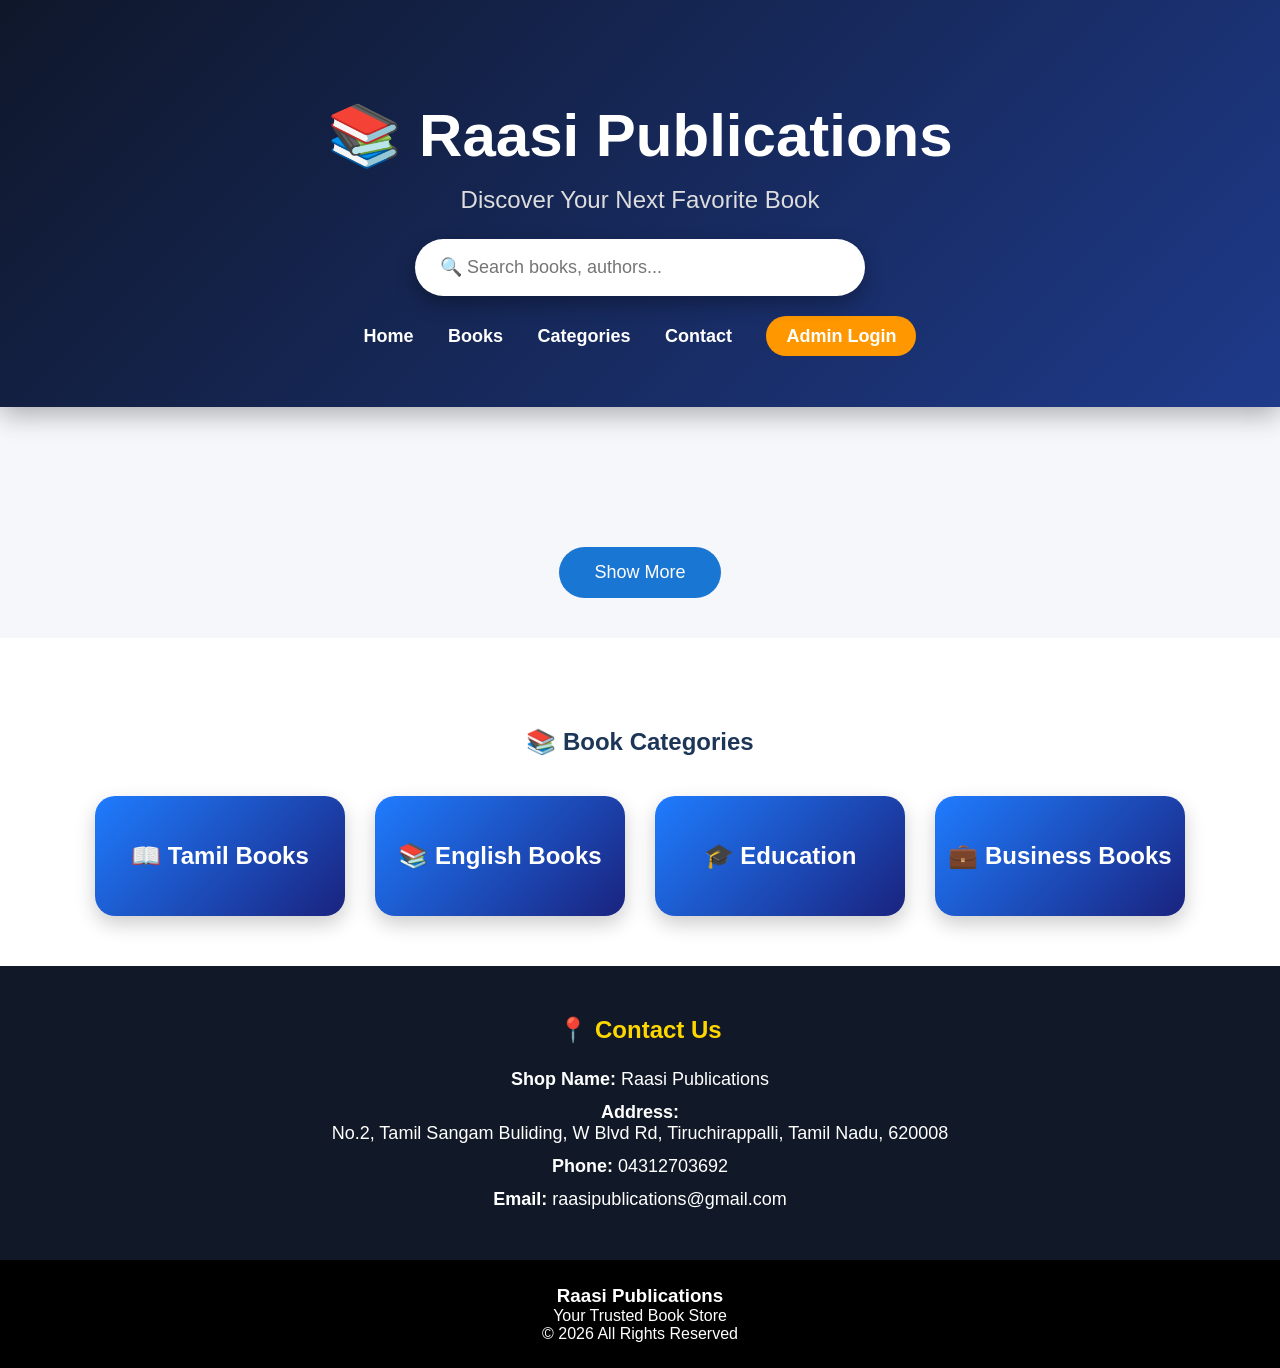
<file: index.html>
<!DOCTYPE html>
<html>
<head>
<meta charset="UTF-8">
<meta name="viewport" content="width=device-width, initial-scale=1.0">

<title>Raasi Publications</title>

<link rel="stylesheet" href="style.css">
</head>

<body>

<!-- HERO SECTION -->
<header class="hero">

    <div class="overlay"></div>

    <div class="hero-content">

        <h1 class="logo">
            📚 Raasi Publications
        </h1>

        <p class="tagline">
            Discover Your Next Favorite Book
        </p>

        <div class="search-container">

            <input
            type="text"
            id="searchBox"
            placeholder="🔍 Search books, authors..."
            >

            <div id="suggestions"></div>

        </div>

        <nav>

            <a href="#">Home</a>

            <a href="#books">Books</a>

            <a href="#categories">Categories</a>

            <a href="#contact">Contact</a>

            <a href="login.html" class="admin-btn">
                Admin Login
            </a>

        </nav>

    </div>

</header>


<!-- BOOKS -->
<section class="books" id="books">

</section>

<div class="button-container">

    <button id="toggleBtn">
        Show More
    </button>

</div>


<!-- CATEGORIES -->
<section id="categories" class="categories">

<h1>📚 Book Categories</h1>

<div class="category-buttons">

<a href="tamil.html" class="category-btn">
📖 Tamil Books
</a>

<a href="english.html" class="category-btn">
📚 English Books
</a>

<a href="education.html" class="category-btn">
🎓 Education
</a>

<a href="business.html" class="category-btn">
💼 Business Books
</a>

</div>

</section>


<!-- CONTACT -->
<section id="contact" class="contact">

<h2>📍 Contact Us</h2>

<p>
<b>Shop Name:</b>
Raasi Publications
</p>

<p>
<b>Address:</b><br>
No.2, Tamil Sangam Buliding, W Blvd Rd,
Tiruchirappalli, Tamil Nadu, 620008
</p>

<p>
<b>Phone:</b>
04312703692
</p>

<p>
<b>Email:</b>
raasipublications@gmail.com
</p>

</section>


<!-- FOOTER -->
<footer>

<h3>Raasi Publications</h3>

<p>
Your Trusted Book Store
</p>

<p>
© 2026 All Rights Reserved
</p>

</footer>

<script src="script.js"></script>

</body>
</html>
</file>
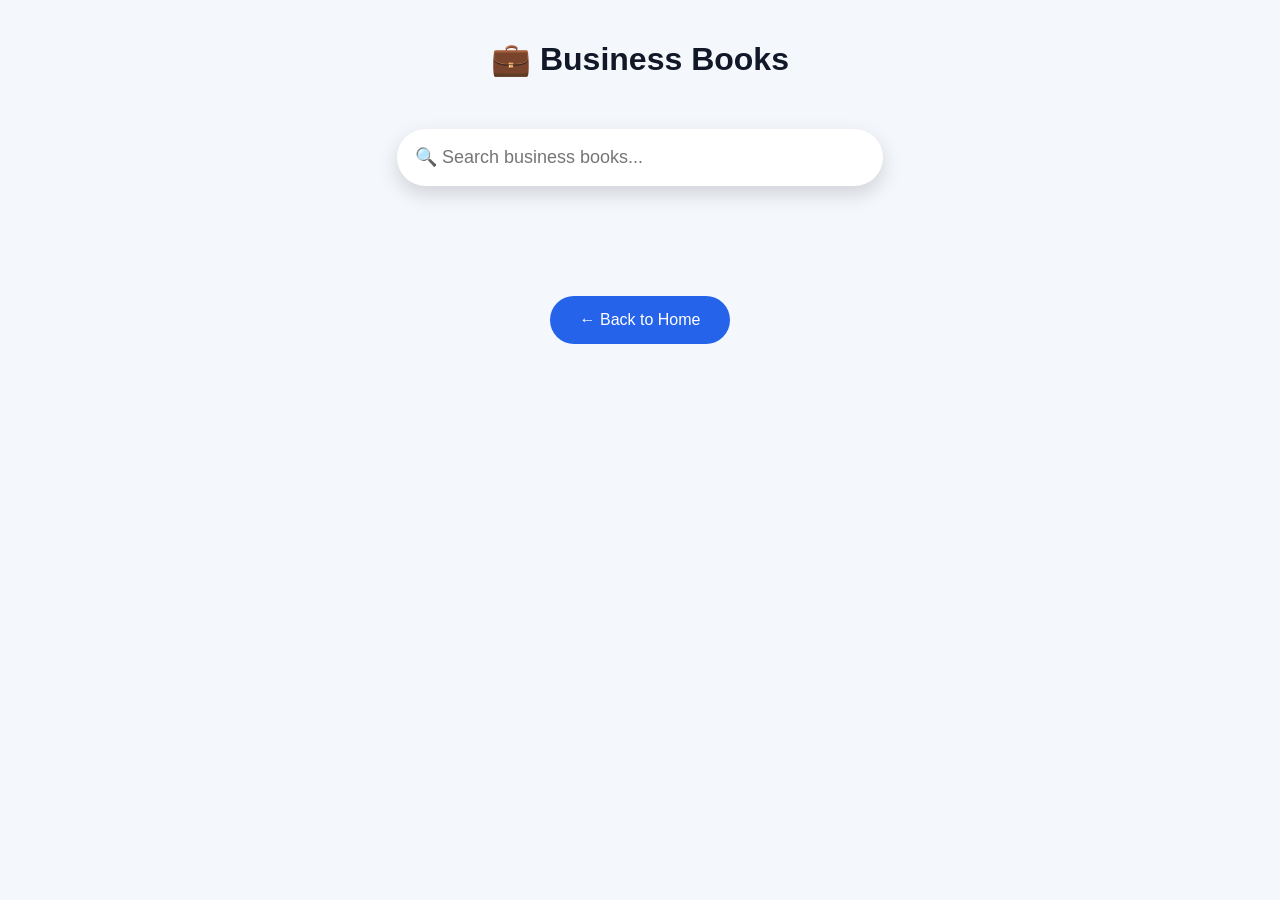
<file: business.html>
<!DOCTYPE html>
<html>
<head>
    <meta name="viewport" content="width=device-width, initial-scale=1.0">
    <title>Business Books</title>
    <link rel="stylesheet" href="books.css">
</head>
<body>

<div class="container">

<h1>💼 Business Books</h1>

<input
type="text"
id="searchBox"
placeholder="🔍 Search business books...">

<h3 id="bookCount"></h3>

<div class="books">

</div>

<a href="index.html" class="home-btn">
← Back to Home
</a>

</div>

<script src="business.js"></script>

</body>
</html>
</file>
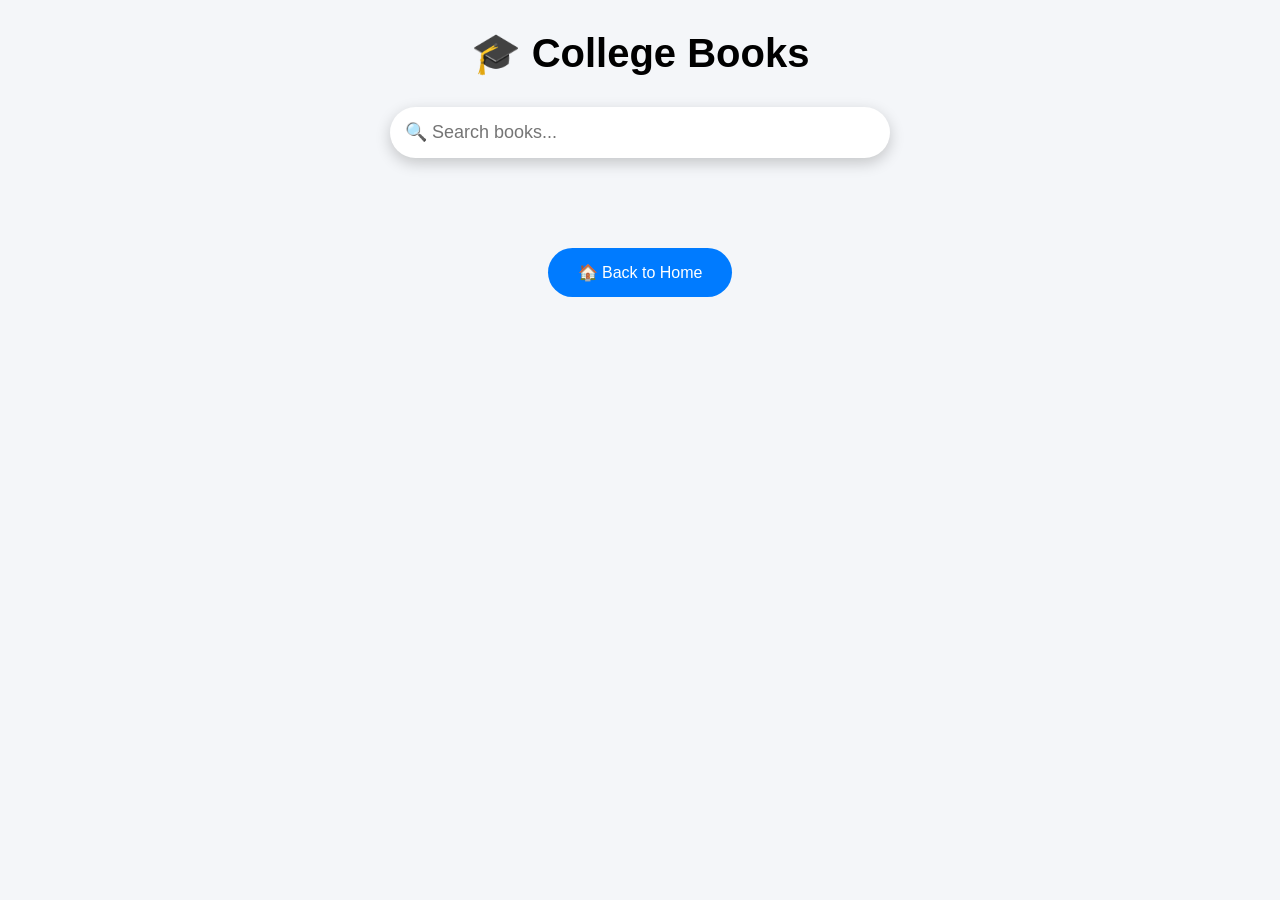
<file: college.html>
<!DOCTYPE html>
<html>
<head>
    
<meta charset="UTF-8">
<meta name="viewport" content="width=device-width, initial-scale=1.0">

<title>College Books</title>

<link rel="stylesheet" href="college.css">

</head>
<body>

<h1>🎓 College Books</h1>

<div class="search-container">
<input
type="text"
id="searchBox"
placeholder="🔍 Search books...">
</div>

<p id="bookCount"></p>

<div class="books"></div>

<a href="index.html" class="back-btn">
🏠 Back to Home
</a>

<script src="college.js"></script>

</body>
</html>
</file>
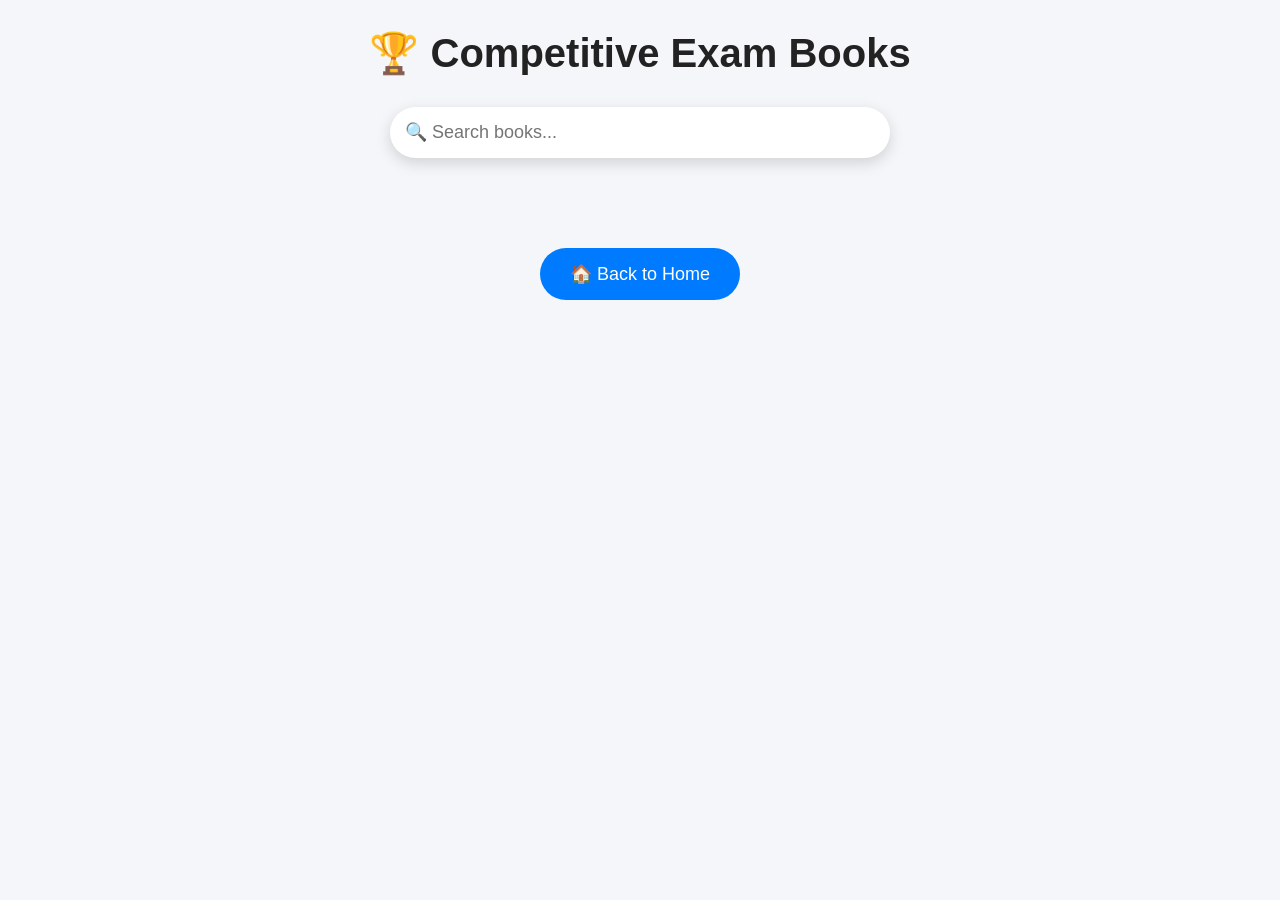
<file: competitive.html>
<!DOCTYPE html>
<html>
<head>
    
<meta charset="UTF-8">
<meta name="viewport" content="width=device-width, initial-scale=1.0">

<title>Competitive Exam Books</title>

<link rel="stylesheet" href="competitive.css">
</head>

<body>

<h1>🏆 Competitive Exam Books</h1>

<div class="search-container">

<input
type="text"
id="searchBox"
placeholder="🔍 Search books...">

</div>

<p id="bookCount"></p>

<div class="books"></div>

<a href="index.html" class="back-btn">
🏠 Back to Home
</a>

<script src="competitive.js"></script>

</body>
</html>
</file>
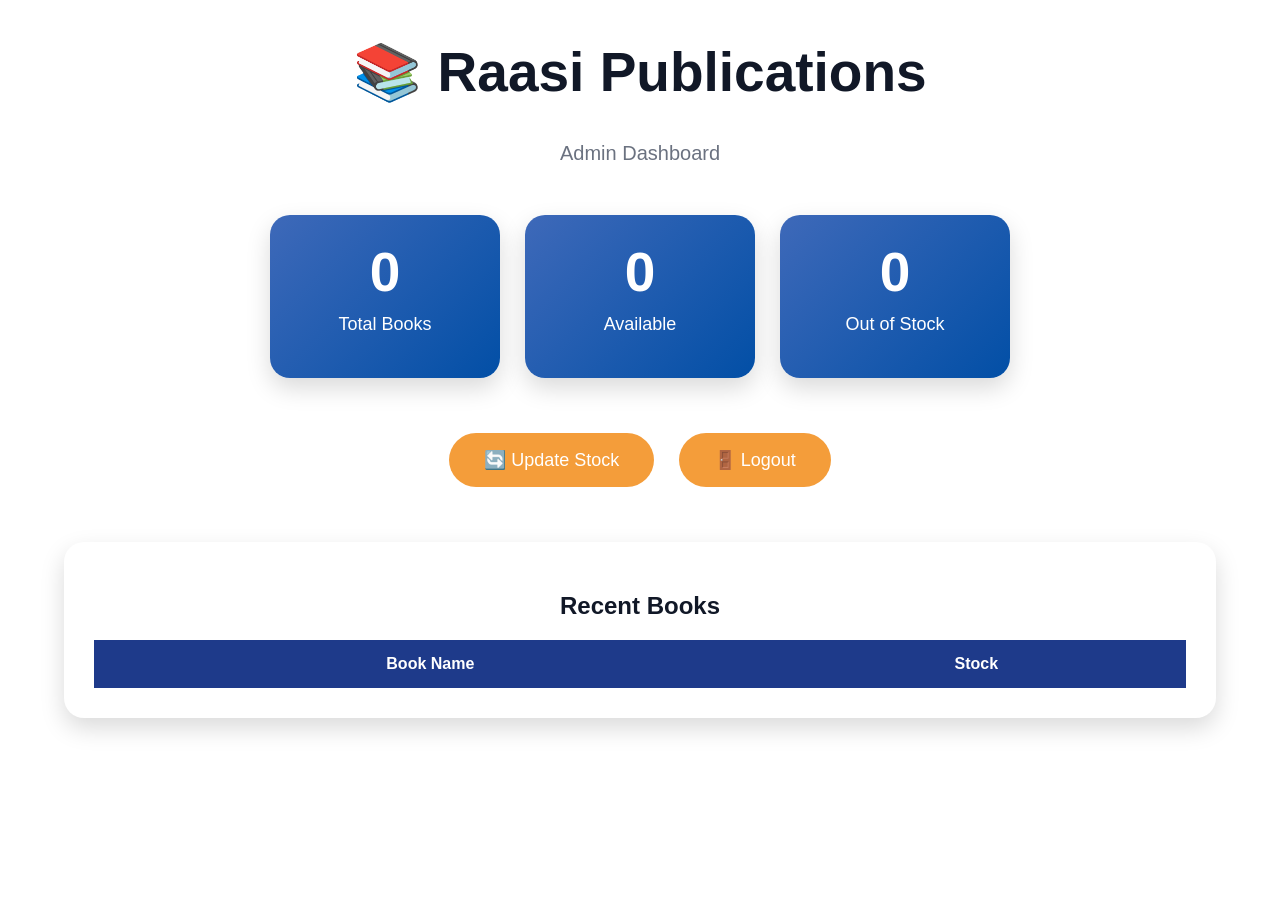
<file: dashboard.html>
<!DOCTYPE html>
<html>
<head>
    <meta name="viewport" content="width=device-width, initial-scale=1.0">
    <title>Raasi Publications Admin Panel</title>
    <link rel="stylesheet" href="dashboard.css">
</head>
<body>

<div class="container">

    <h1>📚 Raasi Publications</h1>

    <p class="subtitle">Admin Dashboard</p>

    <div class="cards">

        <div class="card card1">
            <h2 id="totalBooks">0</h2>
            <p>Total Books</p>
        </div>

        <div class="card card2">
            <h2 id="availableBooks">0</h2>
            <p>Available</p>
        </div>

        <div class="card card3">
            <h2 id="outBooks">0</h2>
            <p>Out of Stock</p>
        </div>

        

    </div>

    <div class="buttons">

        <button class="update-btn"
        onclick="location.href='updateStock.html'">
            🔄 Update Stock
        </button>

        <button class="logout-btn"
        onclick="logout()">
            🚪 Logout
        </button>

    </div>

    <div class="table-box">

        <h2>Recent Books</h2>

        <table>

            <tr>
                <th>Book Name</th>
                <th>Stock</th>
            </tr>

            <tbody id="recentBooks">

            </tbody>

        </table>

    </div>

</div>

<script src="dashboard.js"></script>

</body>
</html>
</file>
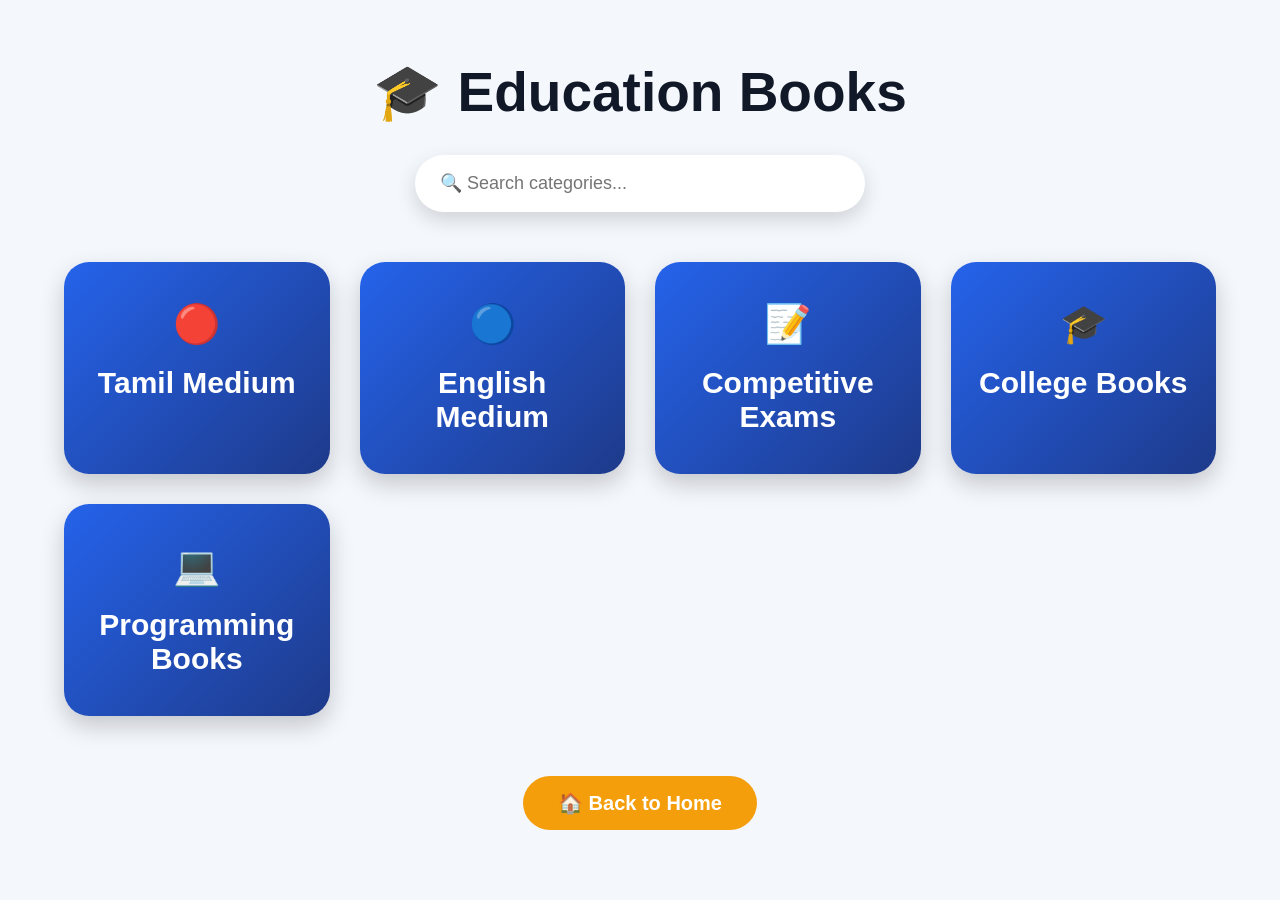
<file: education.html>
<!DOCTYPE html>
<html>
<head>
    
    <meta charset="UTF-8">
    <meta name="viewport" content="width=device-width, initial-scale=1.0">
    <title>Education | Raasi Publications</title>
    <link rel="stylesheet" href="education.css">
</head>
<body>

<div class="container">

    <h1>🎓 Education Books</h1>

    <div class="search-box">
        <input type="text" placeholder="🔍 Search categories...">
    </div>

    <div class="category-grid">

        <a href="tamilMedium.html" class="card">
            <div class="icon">🔴</div>
            <h2>Tamil Medium</h2>
        </a>

        <a href="englishMedium.html" class="card">
            <div class="icon">🔵</div>
            <h2>English Medium</h2>
        </a>

        <a href="competitive.html" class="card">
            <div class="icon">📝</div>
            <h2>Competitive Exams</h2>
        </a>

        <a href="college.html" class="card">
            <div class="icon">🎓</div>
            <h2>College Books</h2>
        </a>

        <a href="programming.html" class="card">
            <div class="icon">💻</div>
            <h2>Programming Books</h2>
        </a>

    </div>

    <a href="index.html" class="home-btn">
        🏠 Back to Home
    </a>

</div>

</body>
</html>
</file>
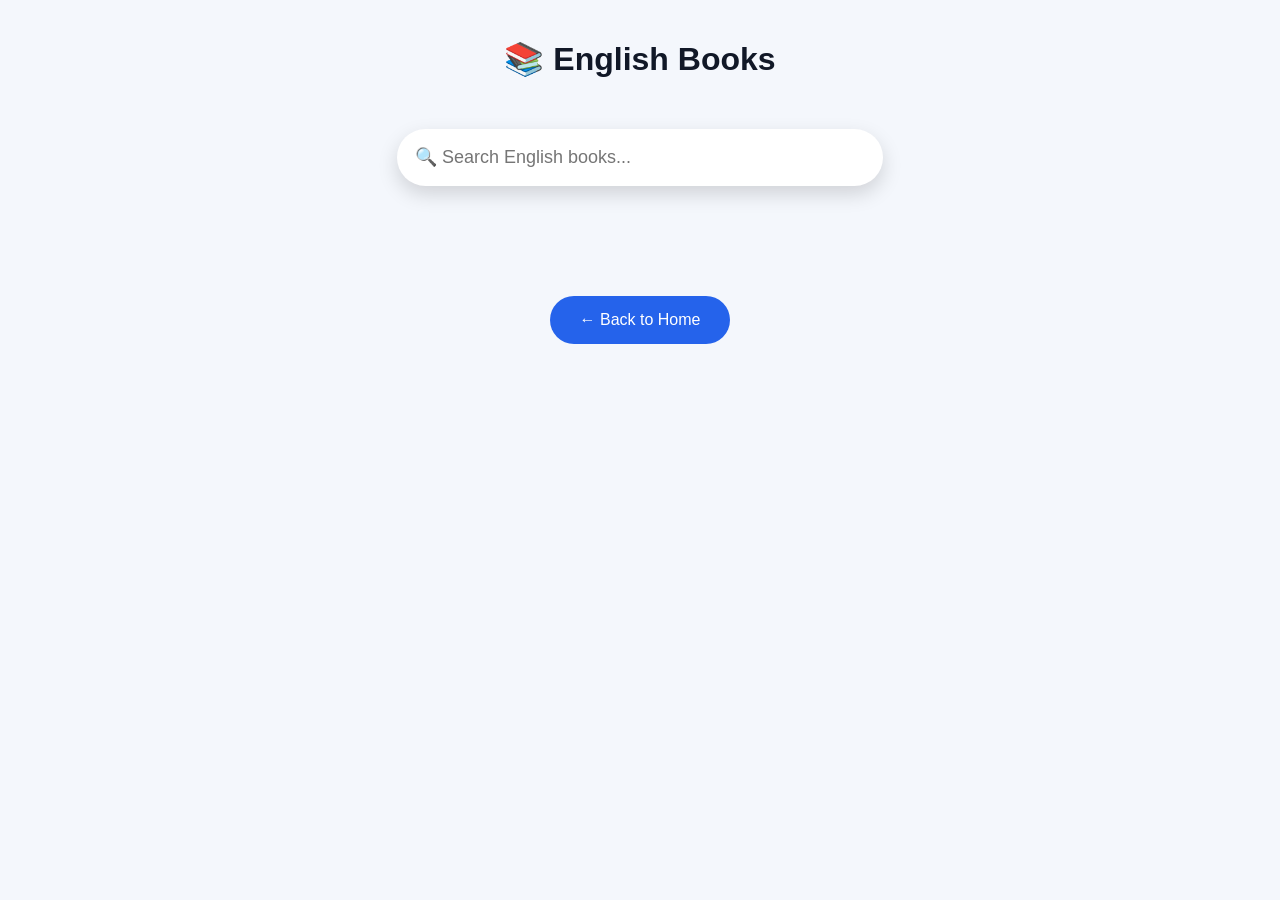
<file: english.html>
<!DOCTYPE html>
<html>
<head>
    <meta name="viewport" content="width=device-width, initial-scale=1.0">
<title>English Books</title>
<link rel="stylesheet" href="books.css">
</head>
<body>

<div class="container">

<h1>📚 English Books</h1>

<input
type="text"
id="searchBox"
placeholder="🔍 Search English books...">

<h3 id="bookCount"></h3>

<div class="books"></div>

<a href="index.html" class="home-btn">
← Back to Home
</a>

</div>

<script src="english.js"></script>

</body>
</html>
</file>
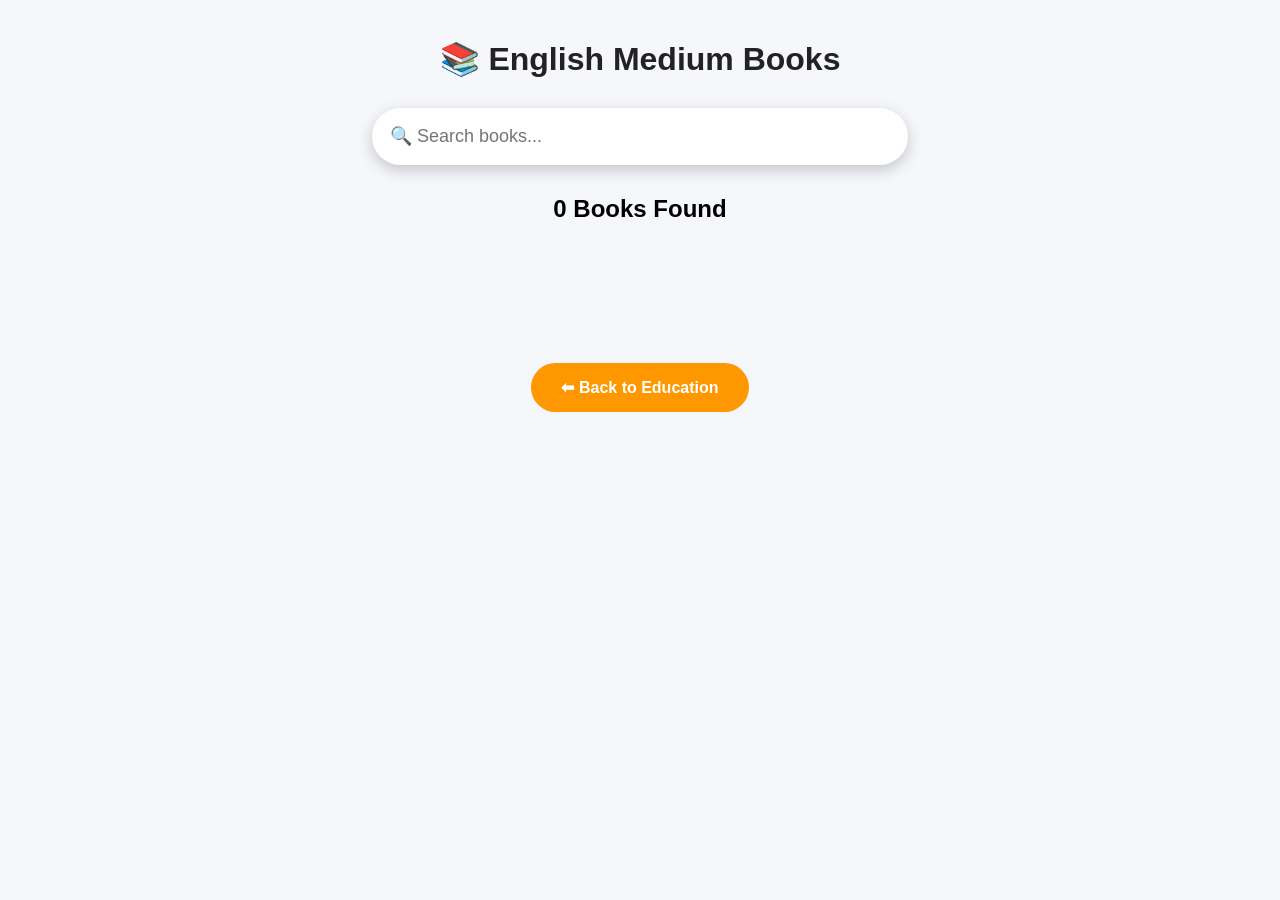
<file: englishMedium.html>
<!DOCTYPE html>
<html>
<head>
    <meta name="viewport" content="width=device-width, initial-scale=1.0">
    <title>English Medium Books</title>
    <link rel="stylesheet" href="englishMedium.css">
</head>
<body>

<h1>📚 English Medium Books</h1>

<div class="search-container">
    <input type="text" id="searchBox" placeholder="🔍 Search books...">
</div>

<h2 id="bookCount">0 Books Found</h2>

<div class="books"></div>

<a href="education.html" class="back-btn">⬅ Back to Education</a>

<script src="englishMedium.js"></script>

</body>
</html>
</file>
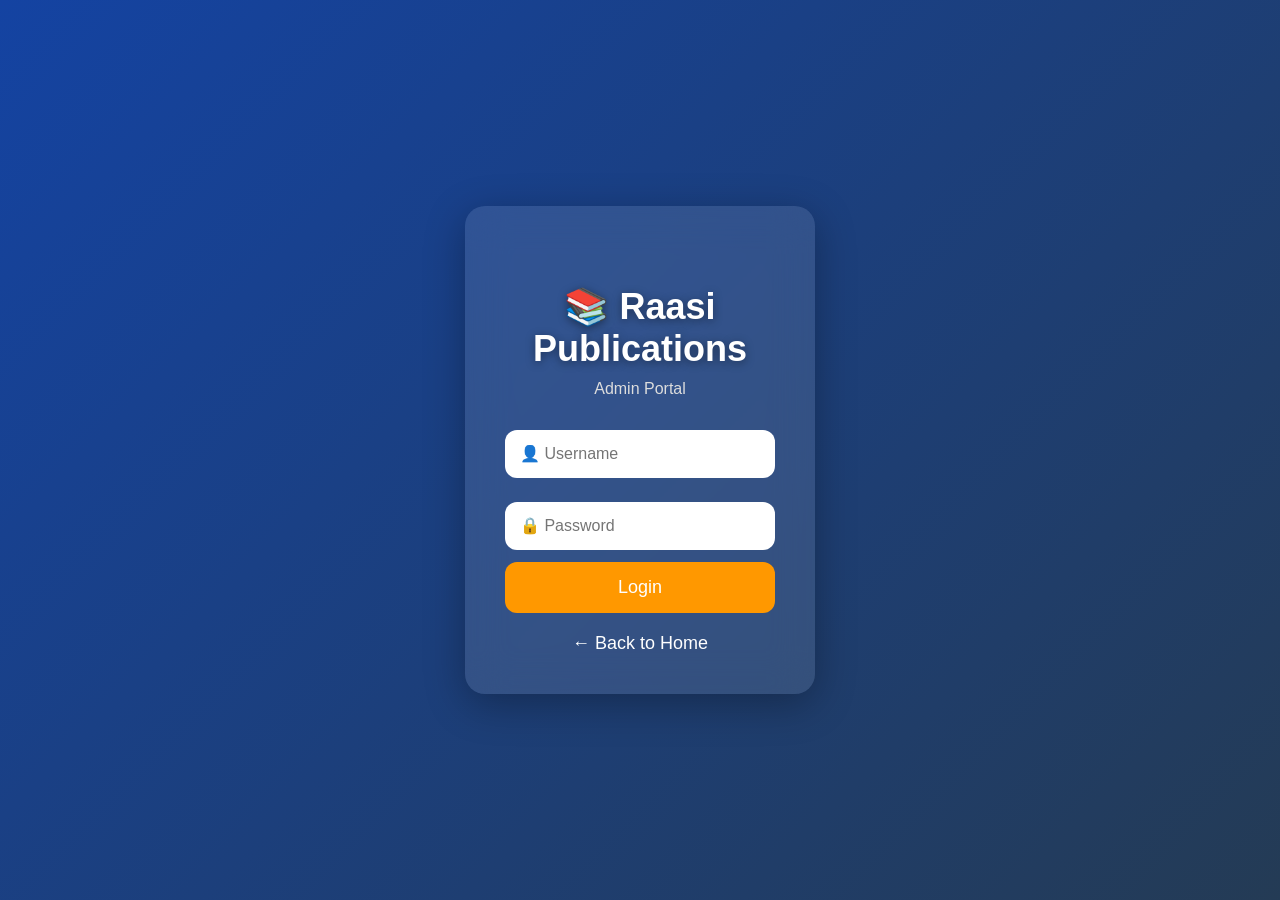
<file: login.html>
<!DOCTYPE html>
<html>
<head>
    <meta name="viewport" content="width=device-width, initial-scale=1.0">
    <title>Admin Login | Raasi Publications</title>
    <link rel="stylesheet" href="style.css">
</head>
<body class="login-page">

<div class="login-container">

    <h1>📚 Raasi Publications</h1>
    <p>Admin Portal</p>

    <input type="text" id="username" placeholder="👤 Username">

    <input type="password" id="password" placeholder="🔒 Password">

    <button onclick="login()">Login</button>

    <p id="message"></p>
    <a href="index.html" class="home-btn">
    ← Back to Home
</a>

</div>

<script>
function login() {

    let username = document.getElementById("username").value;
    let password = document.getElementById("password").value;

    if(username==="admin" && password==="admin123"){
        window.location.href="dashboard.html";
    }
    else{
        document.getElementById("message").innerHTML="Invalid Username or Password";
    }

}
</script>

</body>
</html>
</file>
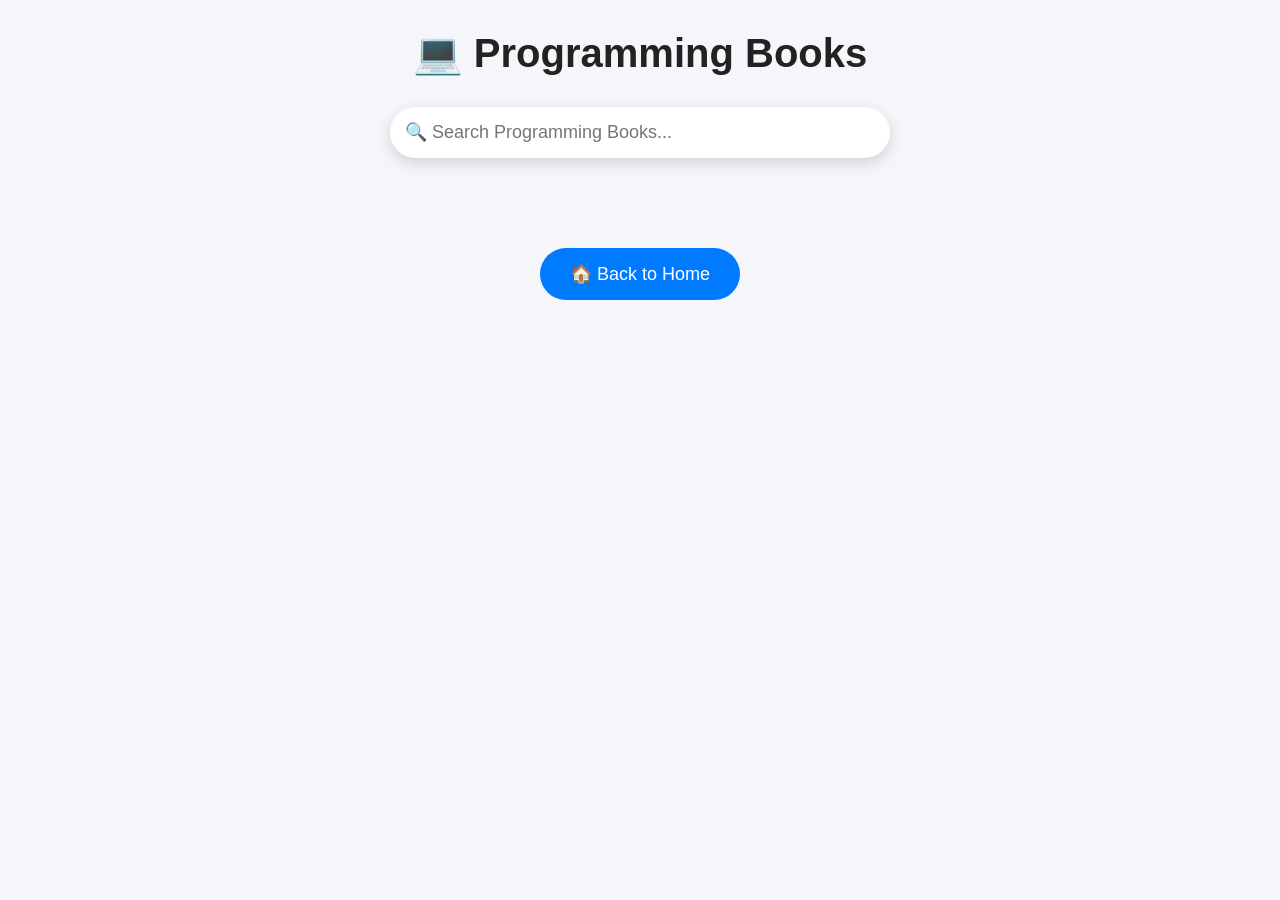
<file: programming.html>
<!DOCTYPE html>
<html>
<head>
<meta charset="UTF-8">
<meta name="viewport" content="width=device-width, initial-scale=1.0">

<title>Programming Books</title>

<link rel="stylesheet" href="programming.css">

</head>
<body>

<h1>💻 Programming Books</h1>

<div class="search-container">

<input
type="text"
id="searchBox"
placeholder="🔍 Search Programming Books...">

</div>

<p id="bookCount"></p>

<div class="books"></div>

<a href="index.html" class="back-btn">
🏠 Back to Home
</a>

<script src="programming.js"></script>

</body>
</html>
</file>
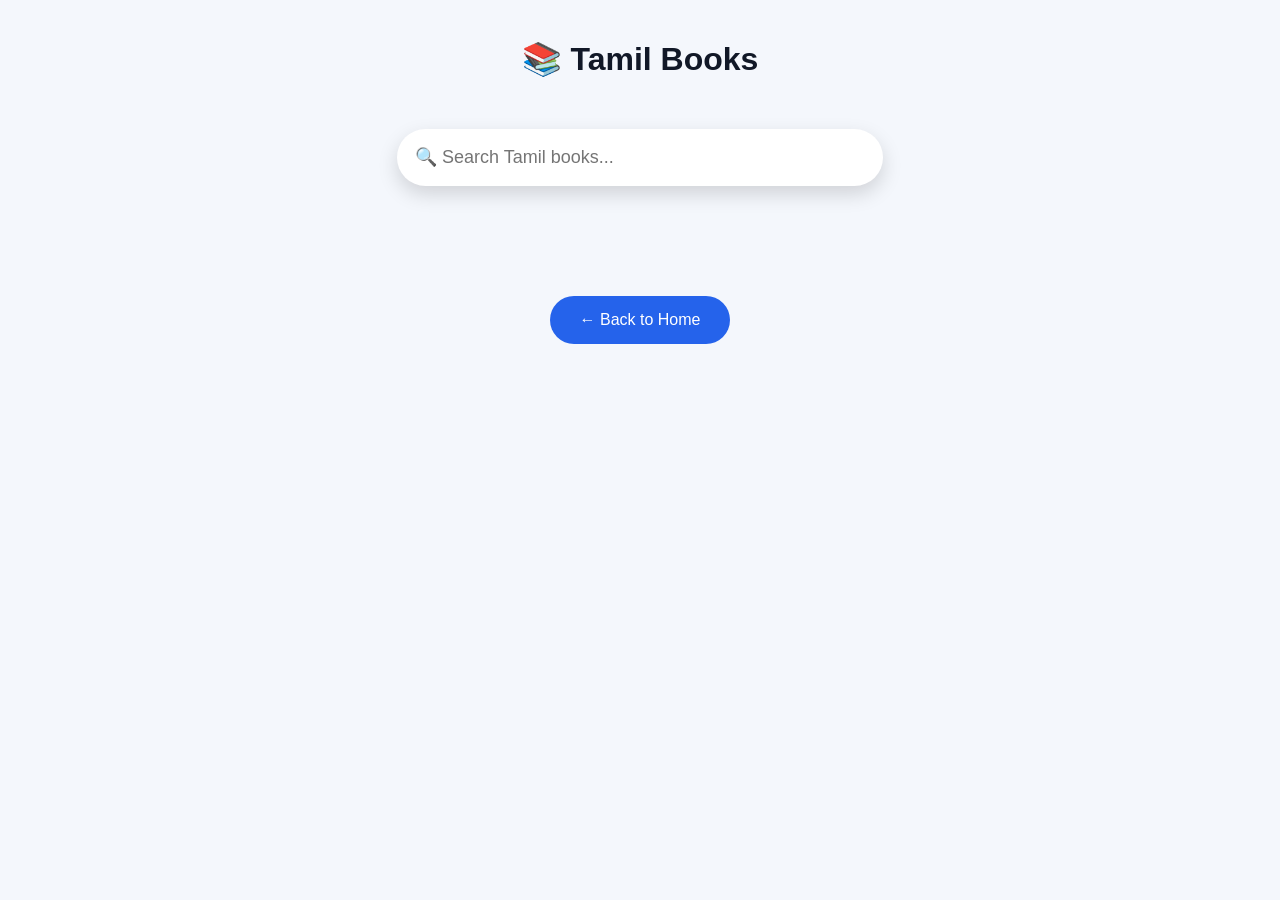
<file: tamil.html>
<!DOCTYPE html>
<html>
<head>
    <meta name="viewport" content="width=device-width, initial-scale=1.0">
<title>Tamil Books</title>
<link rel="stylesheet" href="books.css">
</head>
<body>

<div class="container">

<h1>📚 Tamil Books</h1>

<input
type="text"
id="searchBox"
placeholder="🔍 Search Tamil books...">

<h3 id="bookCount"></h3>

<div class="books"></div>

<a href="index.html" class="home-btn">
← Back to Home
</a>

</div>

<script src="tamil.js"></script>

</body>
</html>
</file>
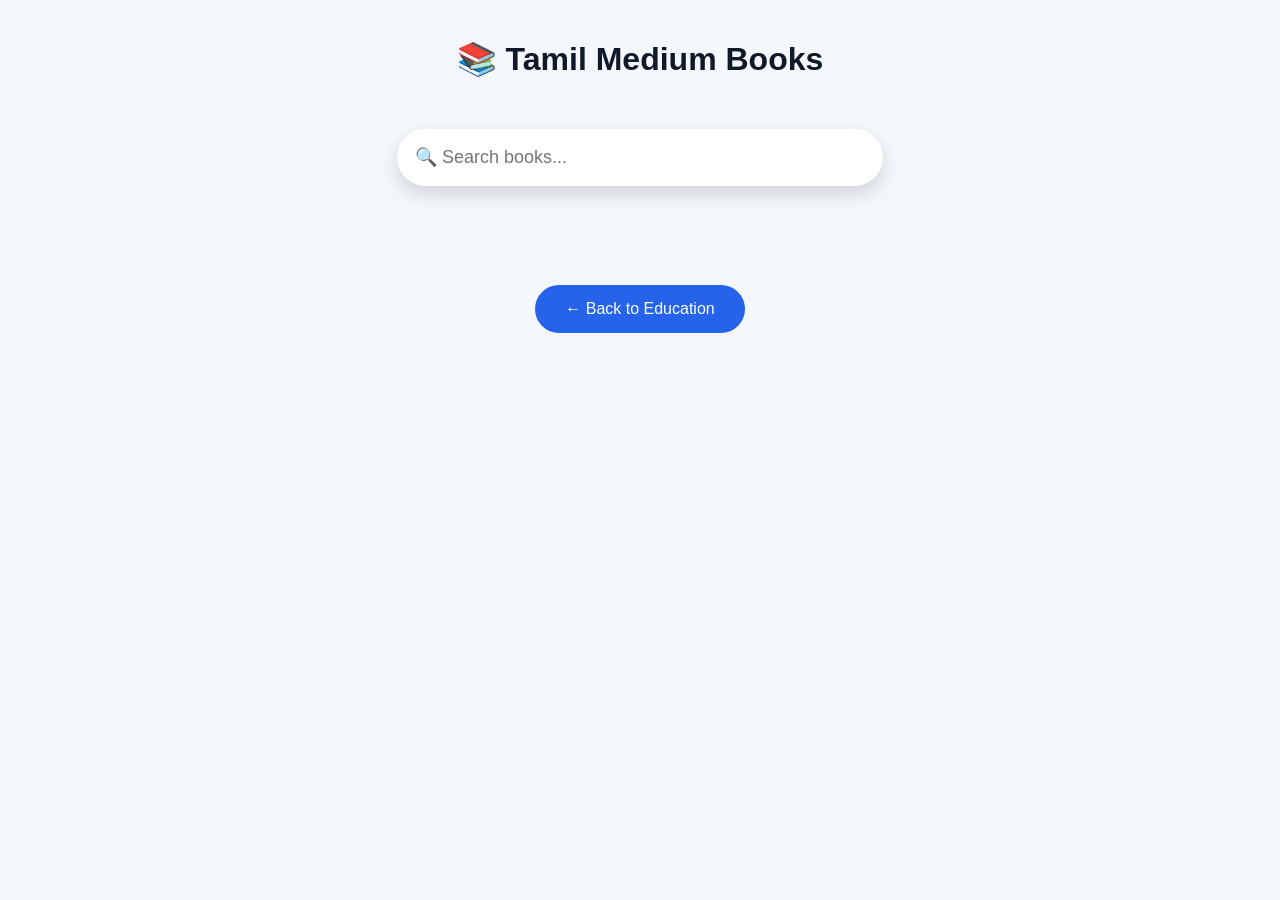
<file: tamilMedium.html>
<!DOCTYPE html>
<html>
<head>
    <meta name="viewport" content="width=device-width, initial-scale=1.0">
    <title>Tamil Medium Books</title>
    <link rel="stylesheet" href="tamilMedium.css">
</head>
<body>

<div class="container">

<h1>📚 Tamil Medium Books</h1>

<input type="text"
id="searchBox"
placeholder="🔍 Search books...">

<h3 id="bookCount"></h3>

<div class="books">

</div>

<a href="education.html" class="home-btn">
← Back to Education
</a>

</div>

<script src="tamilMedium.js"></script>

</body>
</html>
</file>
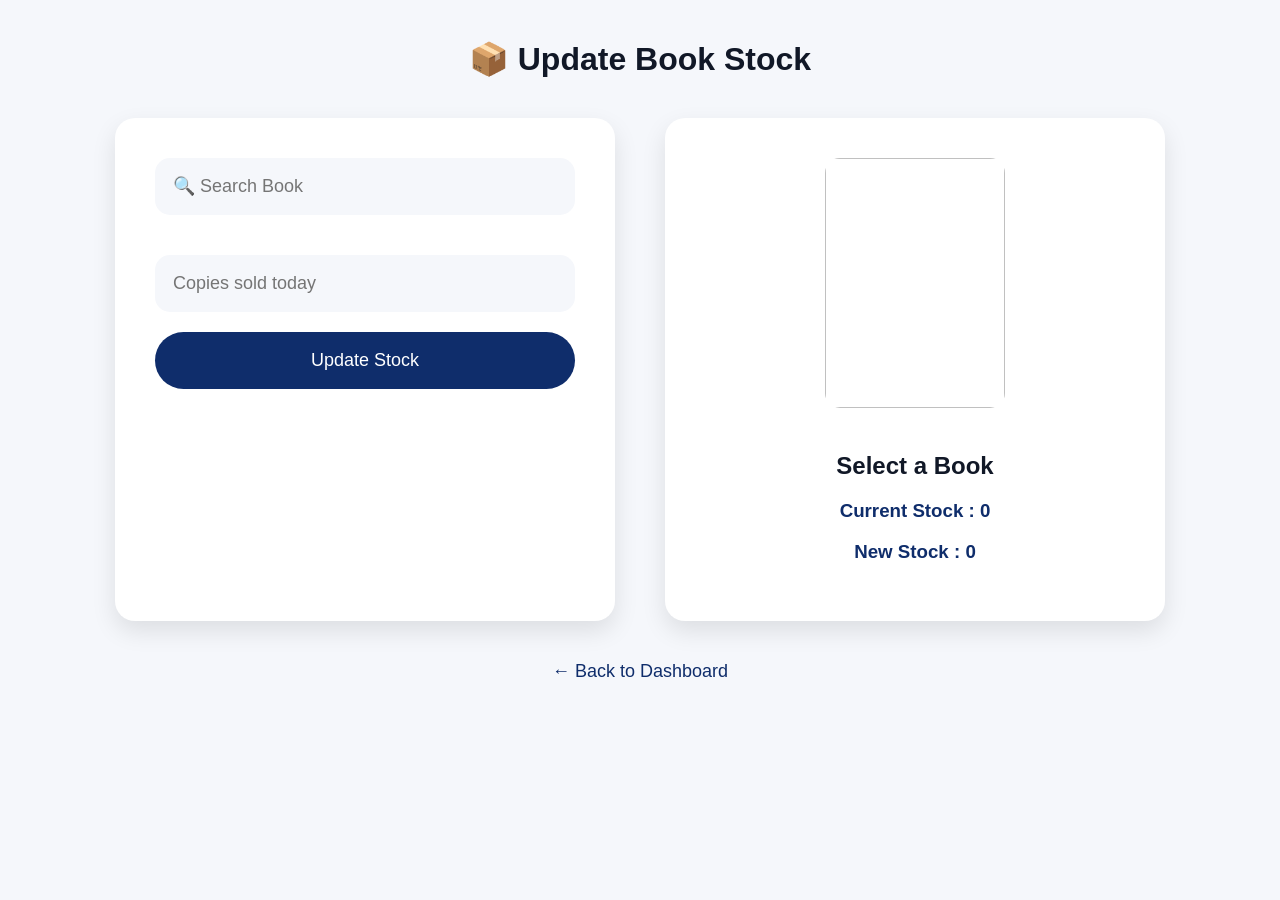
<file: updateStock.html>
<!DOCTYPE html>
<html>
<head>
    <meta name="viewport" content="width=device-width, initial-scale=1.0">
    <title>Update Stock</title>
    <link rel="stylesheet" href="updateStock.css">
</head>
<body>

<div class="container">

    <h1>📦 Update Book Stock</h1>

    <div class="main">

        <!-- LEFT SIDE -->
        <div class="left">

            <input type="text"
                   id="searchBook"
                   placeholder="🔍 Search Book">

            <div id="suggestions"></div>

            <input type="number"
                   id="soldQty"
                   placeholder="Copies sold today">

            <button onclick="updateStock()">
                Update Stock
            </button>

        </div>


        <!-- RIGHT SIDE -->
        <div class="right">

            <img id="bookImage">

            <h2 id="bookName">
                Select a Book
            </h2>

            <p id="author"></p>

            <h3>
                Current Stock :
                <span id="currentStock">0</span>
            </h3>

            <h3>
                New Stock :
                <span id="newStock">0</span>
            </h3>

        </div>

    </div>

    <a href="dashboard.html">
        ← Back to Dashboard
    </a>

</div>

<script src="updateStock.js"></script>

</body>
</html>
</file>
<file: style.css>
*{
margin:0;
padding:0;
box-sizing:border-box;
font-family:'Segoe UI',sans-serif;
}

body{
background:#f5f7fa;
color:#333;
}

.hero{
background:linear-gradient(135deg,#0f172a,#1e3a8a);
padding:60px 20px;
text-align:center;
color:white;
box-shadow:0 8px 25px rgba(0,0,0,.3);
}

.logo{
font-size:60px;
font-weight:bold;
color: white;
}

.tagline{
font-size:24px;
margin-top:15px;
color:#ddd;
}

.search-container{
margin-top:25px;
position:relative;
}

#searchBox{
width:450px;
max-width:90%;
padding:18px 25px;
border:none;
border-radius:50px;
font-size:18px;
outline:none;
box-shadow:0 8px 20px rgba(0,0,0,.3);
}

nav{
margin-top:30px;
}

nav a{
color:white;
text-decoration:none;
margin:15px;
font-size:18px;
font-weight:600;
transition:.3s;
}

nav a:hover{
color:#ffd700;
}

.admin-btn{
background:#ff9800;
padding:10px 20px;
border-radius:30px;
}

.books{
padding:50px;
display:grid;
grid-template-columns:repeat(auto-fit,minmax(280px,1fr));
gap:30px;
}

.card{
background:white;
padding:25px;
border-radius:20px;
box-shadow:0 8px 25px rgba(0,0,0,.15);
text-align:center;
transition:.4s;
}

.card:hover{
transform:translateY(-10px);
}

.card img{
width:180px;
height:260px;
object-fit:cover;
border-radius:15px;
}

.card h2{
margin-top:20px;
}

.card p{
margin-top:8px;
}

.card span{
color:green;
font-weight:bold;
}

.categories{
padding:60px;
background:white;
text-align:center;
}

.categories h2{
font-size:40px;
margin-bottom:40px;
}

.category-box{
display:grid;
grid-template-columns:repeat(auto-fit,minmax(200px,1fr));
gap:25px;
}

.category-card{
background:linear-gradient(135deg,#2563eb,#1e40af);
color:white;
padding:35px;
font-size:22px;
border-radius:20px;
transition:.4s;
box-shadow:0 8px 20px rgba(0,0,0,.2);
}

.category-card:hover{
transform:translateY(-8px);
}

.contact{
background:#111827;
color:white;
padding:50px;
text-align:center;
}

.contact h2{
color:#ffd700;
margin-bottom:25px;
}

.contact p{
margin-top:12px;
font-size:18px;
}

footer{
background:black;
color:white;
text-align:center;
padding:25px;
}

#suggestions{
position:absolute;
left:50%;
transform:translateX(-50%);
width:450px;
max-width:90%;
background:white;
border-radius:20px;
overflow:hidden;
box-shadow:0 10px 30px rgba(0,0,0,.2);
z-index:100;
}

.suggestion-item{
padding:18px;
font-size:17px;
cursor:pointer;
border-bottom:1px solid #eee;
transition:.3s;
}

.suggestion-item:hover{
background:#f1f5f9;
}

@media(max-width:768px){

.logo{
font-size:40px;
}

.tagline{
font-size:18px;
}

nav a{
display:block;
margin:15px 0;
}

.books{
padding:20px;
}

.categories{
padding:30px;
}

}
/* Login Page */

.login-page{
    background: linear-gradient(135deg,#1443a2,#243b55);
    height:100vh;
    display:flex;
    justify-content:center;
    align-items:center;
}

.login-container{
    width:350px;
    padding:40px;
    background:rgba(255,255,255,0.1);
    backdrop-filter:blur(20px);
    border-radius:20px;
    text-align:center;
    color:white;
    box-shadow:0 10px 40px rgba(0,0,0,.3);
}

.login-container h1{
    margin-bottom:10px;
    font-size:36px;
    color:#ffffff;
    text-shadow:0 2px 10px rgba(0,0,0,.4);
}

.login-container p{
    color:#ddd;
    margin-bottom:20px;
}

.login-container input{
    width:100%;
    padding:15px;
    margin:12px 0;
    border:none;
    border-radius:12px;
    outline:none;
    font-size:16px;
}

.login-container button{
    width:100%;
    padding:15px;
    background:#ff9800;
    border:none;
    border-radius:12px;
    color:white;
    font-size:18px;
    cursor:pointer;
    transition:.3s;
}

.login-container button:hover{
    background:#ffb300;
    transform:scale(1.03);
}

#message{
    margin-top:15px;
    color:#ff5252;
}
.dashboard{
    width:80%;
    margin:auto;
    padding:30px;
}

.dashboard h1{
    text-align:center;
    color:#1e293b;
    margin-bottom:30px;
}

.dashboard-buttons{
    display:flex;
    justify-content:center;
    gap:20px;
    margin-bottom:30px;
}

.dashboard button{
    background:#2563eb;
    color:white;
    border:none;
    padding:15px 25px;
    border-radius:12px;
    font-size:16px;
    cursor:pointer;
    transition:.3s;
}

.dashboard button:hover{
    background:#1d4ed8;
    transform:translateY(-3px);
}

.search-section{
    display:flex;
    justify-content:center;
    gap:15px;
    margin-top:30px;
}

.search-section input{
    width:350px;
    padding:15px;
    border:none;
    border-radius:12px;
    box-shadow:0 5px 15px rgba(0,0,0,.1);
    font-size:16px;
}

#result{
    background:white;
    margin-top:30px;
    padding:25px;
    border-radius:20px;
    box-shadow:0 10px 25px rgba(0,0,0,.1);
}
.stats{
    display:flex;
    justify-content:center;
    gap:25px;
    margin-bottom:40px;
}

.stat-card{
    width:180px;
    background:linear-gradient(135deg,#1e293b,#2563eb);
    color:white;
    padding:25px;
    border-radius:20px;
    text-align:center;
    box-shadow:0 10px 25px rgba(0,0,0,.15);
    transition:.4s;
}

.stat-card:hover{
    transform:translateY(-10px);
}

.stat-card h2{
    font-size:40px;
}

.stat-card p{
    margin-top:10px;
    color:#ddd;
}
.logout-btn{
    position:absolute;
    top:30px;
    right:40px;
    background:#ef4444;
    color:white;
    border:none;
    padding:12px 20px;
    border-radius:12px;
    cursor:pointer;
}

.logout-btn:hover{
    background:#dc2626;
}
.form-card{
    width:500px;
    margin:30px auto;
    background:white;
    padding:30px;
    border-radius:20px;
    box-shadow:0 10px 30px rgba(0,0,0,.15);
}

.form-card h2{
    text-align:center;
    margin-bottom:20px;
    color:#1e293b;
}

.form-card input{
    width:100%;
    padding:15px;
    margin:10px 0;
    border:none;
    border-radius:12px;
    background:#f1f5f9;
    font-size:16px;
}

.form-card button{
    width:100%;
    padding:15px;
    background:#2563eb;
    color:white;
    border:none;
    border-radius:12px;
    font-size:18px;
    cursor:pointer;
    margin-top:15px;
}

.form-card button:hover{
    background:#1d4ed8;
}
/* EDUCATION PAGE */

.education-container{
    width:90%;
    margin:auto;
    padding:50px 0;
    text-align:center;
}

.education-container h1{
    font-size:50px;
    margin-bottom:30px;
    color:#1e293b;
}

.search-bar{
    margin-bottom:40px;
}

.search-bar input{
    width:400px;
    max-width:90%;
    padding:15px;
    border:none;
    border-radius:50px;
    font-size:17px;
    box-shadow:0 5px 15px rgba(0,0,0,.2);
}

.education-grid{
    display:grid;
    grid-template-columns:repeat(auto-fit,minmax(250px,1fr));
    gap:30px;
}

.education-card{
    text-decoration:none;
    background:linear-gradient(135deg,#2563eb,#1d4ed8);
    color:white;
    padding:40px;
    border-radius:20px;
    font-size:24px;
    font-weight:bold;
    box-shadow:0 10px 25px rgba(0,0,0,.2);
    transition:.4s;
}

.education-card:hover{
    transform:translateY(-10px);
    background:linear-gradient(135deg,#3b82f6,#2563eb);
}
.categories {
    text-align: center;
    padding: 50px 20px;
}

.category-buttons {
    display: flex;
    justify-content: center;
    align-items: center;
    flex-wrap: wrap;
    gap: 30px;
    margin-top: 40px;
}

.category-btn {
    width: 250px;
    height: 120px;
    border: none;
    border-radius: 20px;
    background: linear-gradient(135deg,#0d6efd,#1c1c84);
    color: white;
    font-size: 30px;
    font-weight: bold;
    cursor: pointer;
    transition: 0.3s;
    box-shadow: 0 8px 20px rgba(0,0,0,.2);

    display: flex;
    justify-content: center;
    align-items: center;
    text-align: center;
}

.category-btn:hover{
    transform: translateY(-8px);
}
.category-btn{
    width: 250px;
    height: 120px;
    background: linear-gradient(135deg,#1f7cff,#1a237e);
    border-radius: 20px;
    display: flex;
    justify-content: center;
    align-items: center;
    color: white;
    font-size: 24px;
    font-weight: bold;
    text-decoration: none; /* Removes underline */
    box-shadow: 0 8px 20px rgba(0,0,0,0.2);
    transition: 0.3s;
}

.category-btn:hover{
    transform: translateY(-5px);
}
body{
    font-family:Poppins,sans-serif;
    background:#f5f7fb;
    text-align:center;
}

h1{
    color:#1d3557;
    margin-top:40px;
}

.class-grid{
    width:90%;
    margin:auto;
    display:grid;
    grid-template-columns:repeat(auto-fit,minmax(250px,1fr));
    gap:25px;
    margin-top:50px;
}

.class-card{
    background:linear-gradient(135deg,#2563eb,#1e3a8a);
    color:white;
    text-decoration:none;
    padding:40px;
    border-radius:20px;
    font-size:25px;
    font-weight:bold;
    transition:0.3s;
}

.class-card:hover{
    transform:translateY(-10px);
}
.button-container{
    text-align:center;
    margin:40px 0;
}

#toggleBtn{
    background:#2563eb;
    color:white;
    border:none;
    padding:15px 30px;
    border-radius:40px;
    font-size:18px;
    cursor:pointer;
    transition:.3s;
}

#toggleBtn:hover{
    background:#1d4ed8;
}

.suggestion-item{
    background:white;
    padding:15px;
    cursor:pointer;
    border-bottom:1px solid #ddd;
}

.suggestion-item:hover{
    background:#f1f5f9;
}
.button-container{
    text-align:center;
    margin:40px 0;
}

#toggleBtn{
    background:#1976d2;
    color:white;
    border:none;
    padding:15px 35px;
    border-radius:30px;
    font-size:18px;
    cursor:pointer;
}

#toggleBtn:hover{
    background:#125bb5;
}
#suggestions{
    position:absolute;
    width:100%;
    background:white;
    border-radius:20px;
    overflow:hidden;
    z-index:1000;
}

.suggestion-item{
    padding:15px;
    cursor:pointer;
    border-bottom:1px solid #203db2;
}

.suggestion-item:hover{
    background:#f5f5f5;
}

#suggestions:empty{
    display:none;
}
#suggestions{
    position:absolute;
    width:100%;
    background:rgb(184, 41, 41);
    border-radius:20px;
    overflow:hidden;
    z-index:1000;
}

.suggestion-item{
    padding:15px;
    cursor:pointer;
    border-bottom:1px solid #2e57b7;
    font-size:18px;
}

.suggestion-item:hover{
    background:#106fce;
}
#suggestions{
    background:white;
    border-radius:15px;
    overflow:hidden;
}

.suggestion-item{
    padding:15px;
    color:#222;
    background:white;
    cursor:pointer;
    font-size:18px;
}

.suggestion-item:hover{
    background:#f1f5f9;
    color:#0d6efd;
}
#suggestions{
    width: 350px;       /* change size here */
    margin: left;
    background: white;
    border-radius: 15px;
    overflow: hidden;
    box-shadow: 0 5px 15px rgba(0,0,0,0.15);
}

.suggestion-item{
    padding: 12px;
    color: #222;
    background: white;
    cursor: pointer;
}

.suggestion-item:hover{
    background: #f1f5f9;
}
.books{
    display: grid;
    grid-template-columns: repeat(auto-fit,minmax(250px,1fr));
    gap: 25px;
}

.card{
    background: white;
    padding: 20px;
    border-radius: 20px;
    text-align: center;
    min-height: 450px;
    box-shadow: 0 5px 15px rgba(0,0,0,0.1);
}

.card img{
    width: 180px;
    height: 250px;
    object-fit: cover;
    border-radius: 15px;
}
.back-home,
.back-home:visited,
.back-home:hover,
.back-home:active{
    color:white !important;
    text-decoration:none !important;
    display:block;
    margin-top:20px;
    font-size:18px;
    font-weight:500;
}

.back-home:hover{
    color:#f8b133 !important;
}
.home-btn{
    display:block;
    margin-top:20px;
    color:white !important;
    text-decoration:none !important;
    font-size:18px;
    font-weight:500;
    transition:0.3s;
}

.home-btn:visited{
    color:white !important;
    text-decoration:none !important;
}

.home-btn:hover{
    color:#f8b133 !important;
    text-decoration:none !important;
}

.home-btn:active{
    color:white !important;
}
@media screen and (max-width:768px){

  h1{
    font-size:55px;
    line-height:1.1;
  }

  .subtitle{
    font-size:18px;
  }

  .search-box{
    width:85%;
    padding:15px;
    font-size:18px;
  }

  nav{
    display:flex;
    flex-direction:column;
    gap:20px;
    align-items:center;
  }

  .admin-btn{
    width:80%;
    padding:15px;
    font-size:20px;
    border-radius:40px;
  }

  .book-container{
    display:grid;
    grid-template-columns:repeat(2,1fr);
    gap:20px;
    padding:20px;
  }

  .book-card img{
    width:140px;
    height:200px;
  }

}
/* Mobile Responsive */
@media screen and (max-width: 768px) {

    h1 {
        font-size: 50px;
        line-height: 1.1;
    }

    .category-card {
        width: 85%;
        height: 130px;
        margin: 20px auto;
        padding: 20px;
    }

    .category-card h2 {
        font-size: 24px;
        margin: 0;
    }

    .category-container {
        gap: 18px;
    }

}
.book-card{
    background: white;
    border-radius: 15px;
    padding: 10px;
    text-align: center;
    box-shadow: 0 5px 15px rgba(0,0,0,0.15);
}

.book-card img{
    width: 100%;
    height: 140px;
    object-fit: cover;
    border-radius: 10px;
}

.book-card h2{
    font-size: 14px;
    margin-top: 8px;
}

.book-card p{
    font-size: 12px;
    margin: 4px 0;
}
@media (max-width:768px){

    .books-container{
        grid-template-columns: repeat(3,1fr);
        gap: 8px;
    }

    .book-card{
        padding: 8px;
    }

    .book-card img{
        height: 120px;
    }

    .book-card h2{
        font-size: 13px;
    }

    .book-card p{
        font-size: 11px;
    }

}
@media (max-width:768px){

    .books-container{
        grid-template-columns: repeat(3,1fr);
        gap: 8px;
    }

    .book-card{
        padding: 8px;
    }

    .book-card img{
        height: 120px;
    }

    .book-card h2{
        font-size: 13px;
    }

    .book-card p{
        font-size: 11px;
    }

}
@media screen and (max-width:768px){

    .nav-links{
        display:flex;
        flex-direction:column;
        align-items:center;
        gap:15px;       /* Space between Home, Books, Categories, Contact */
        margin-top:25px;
    }

    .nav-links a{
        font-size:18px;
        font-weight:600;
        text-decoration:none;
        color:white;
        margin:0;
        padding:0;
    }

    .admin-btn{
        width:80%;
        margin-top:20px;
    }

}
h1{
    margin-bottom:15px;
}
.subtitle{
    margin-bottom:20px;
}
</file>
<file: books.css>
body{
background:#f4f7fc;
font-family:Arial,sans-serif;
}

.container{
width:90%;
margin:auto;
text-align:center;
}

h1{
margin-top:40px;
color:#111827;
}

#searchBox{
width:450px;
max-width:90%;
padding:18px;
border:none;
border-radius:40px;
box-shadow:0 8px 20px rgba(0,0,0,.15);
margin:30px 0;
font-size:18px;
}

#bookCount{
margin-bottom:30px;
font-size:25px;
}

.books{
display:grid;
grid-template-columns:repeat(auto-fit,minmax(250px,1fr));
gap:30px;
}

.card{
background:white;
padding:20px;
border-radius:20px;
box-shadow:0 8px 20px rgba(0,0,0,.15);
transition:.3s;
}

.card:hover{
transform:translateY(-10px);
}

.card img{
width:150px;
height:220px;
object-fit:cover;
}

.home-btn{
display:inline-block;
margin:50px 0;
background:#2563eb;
color:white;
text-decoration:none;
padding:15px 30px;
border-radius:30px;
}
body{
    background:#f4f7fc;
    font-family:Arial,sans-serif;
}

.container{
    width:90%;
    margin:auto;
    text-align:center;
}

h1{
    color:#111827;
    margin-top:40px;
}

#searchBox{
    width:450px;
    max-width:90%;
    padding:18px;
    border:none;
    border-radius:40px;
    box-shadow:0 8px 20px rgba(0,0,0,.15);
    margin:30px 0;
    font-size:18px;
}

#bookCount{
    margin-bottom:30px;
    font-size:25px;
}

.books{
    display:grid;
    grid-template-columns:repeat(auto-fit,minmax(250px,1fr));
    gap:30px;
}

.card{
    background:white;
    padding:20px;
    border-radius:20px;
    box-shadow:0 8px 20px rgba(0,0,0,.15);
    transition:.3s;
}

.card:hover{
    transform:translateY(-10px);
}

.card img{
    width:150px;
    height:220px;
    object-fit:cover;
}

.home-btn{
    display:inline-block;
    margin-top:50px;
    margin-bottom:50px;
    background:#2563eb;
    color:white;
    text-decoration:none;
    padding:15px 30px;
    border-radius:30px;
}
.book-card{
    background: white;
    border-radius: 15px;
    padding: 10px;
    text-align: center;
    box-shadow: 0 5px 15px rgba(0,0,0,0.15);
}

.book-card img{
    width: 100%;
    height: 140px;
    object-fit: cover;
    border-radius: 10px;
}

.book-card h2{
    font-size: 14px;
    margin-top: 8px;
}

.book-card p{
    font-size: 12px;
    margin: 4px 0;
}
@media (max-width:768px){

    .books-container{
        grid-template-columns: repeat(3,1fr);
        gap: 8px;
    }

    .book-card{
        padding: 8px;
    }

    .book-card img{
        height: 120px;
    }

    .book-card h2{
        font-size: 13px;
    }

    .book-card p{
        font-size: 11px;
    }

}
</file>
<file: college.css>
*{
margin:0;
padding:0;
box-sizing:border-box;
font-family:Arial,sans-serif;
}

body{
background:#f4f6f9;
text-align:center;
padding:30px;
}

h1{
margin-bottom:30px;
font-size:40px;
}

#searchBox{
width:500px;
max-width:90%;
padding:15px;
border:none;
border-radius:30px;
font-size:18px;
box-shadow:0 5px 15px rgba(0,0,0,.2);
}

#bookCount{
margin:20px;
font-size:20px;
font-weight:bold;
}

.books{
display:grid;
grid-template-columns:repeat(auto-fit,minmax(250px,1fr));
gap:25px;
padding:20px;
}

.card{
background:white;
padding:20px;
border-radius:20px;
box-shadow:0 5px 15px rgba(0,0,0,.1);
}

.card img{
width:180px;
height:250px;
object-fit:cover;
border-radius:15px;
}

.back-btn{
display:inline-block;
margin-top:30px;
padding:15px 30px;
background:#007bff;
color:white;
text-decoration:none;
border-radius:30px;
}
.book-card{
    background: white;
    border-radius: 15px;
    padding: 10px;
    text-align: center;
    box-shadow: 0 5px 15px rgba(0,0,0,0.15);
}

.book-card img{
    width: 100%;
    height: 140px;
    object-fit: cover;
    border-radius: 10px;
}

.book-card h2{
    font-size: 14px;
    margin-top: 8px;
}

.book-card p{
    font-size: 12px;
    margin: 4px 0;
}
@media (max-width:768px){

    .books-container{
        grid-template-columns: repeat(3,1fr);
        gap: 8px;
    }

    .book-card{
        padding: 8px;
    }

    .book-card img{
        height: 120px;
    }

    .book-card h2{
        font-size: 13px;
    }

    .book-card p{
        font-size: 11px;
    }

}
</file>
<file: competitive.css>
*{
margin:0;
padding:0;
box-sizing:border-box;
font-family:Arial,sans-serif;
}

body{
background:#f4f6f9;
text-align:center;
padding:30px;
}

h1{
margin-bottom:30px;
font-size:40px;
color:#222;
}

.search-container{
margin-bottom:20px;
}

#searchBox{
width:500px;
max-width:90%;
padding:15px;
border:none;
border-radius:30px;
font-size:18px;
box-shadow:0 5px 15px rgba(0,0,0,0.15);
}

#bookCount{
margin:20px;
font-size:20px;
font-weight:bold;
}

.books{
display:grid;
grid-template-columns:repeat(auto-fit,minmax(250px,1fr));
gap:25px;
padding:20px;
}

.card{
background:white;
padding:20px;
border-radius:20px;
box-shadow:0 5px 15px rgba(0,0,0,.15);
}

.card img{
width:180px;
height:250px;
object-fit:cover;
border-radius:15px;
}

.card h2{
margin:15px 0;
}

.card p{
margin:8px 0;
}

.back-btn{
display:inline-block;
margin-top:30px;
padding:15px 30px;
background:#007bff;
color:white;
text-decoration:none;
border-radius:30px;
font-size:18px;
}
.book-card{
    background: white;
    border-radius: 15px;
    padding: 10px;
    text-align: center;
    box-shadow: 0 5px 15px rgba(0,0,0,0.15);
}

.book-card img{
    width: 100%;
    height: 140px;
    object-fit: cover;
    border-radius: 10px;
}

.book-card h2{
    font-size: 14px;
    margin-top: 8px;
}

.book-card p{
    font-size: 12px;
    margin: 4px 0;
}
@media (max-width:768px){

    .books-container{
        grid-template-columns: repeat(3,1fr);
        gap: 8px;
    }

    .book-card{
        padding: 8px;
    }

    .book-card img{
        height: 120px;
    }

    .book-card h2{
        font-size: 13px;
    }

    .book-card p{
        font-size: 11px;
    }

}
</file>
<file: dashboard.css>
body{
    margin:0;
    font-family:'Segoe UI',sans-serif;
    background:white;
}

.container{
    width:90%;
    max-width:1200px;
    margin:auto;
    text-align:center;
}

h1{
    color:#111827;
    font-size:55px;
    margin-top:40px;
}

.subtitle{
    color:#6b7280;
    font-size:20px;
    margin-bottom:50px;
}

/* Cards */
.cards{
    display:flex;
    justify-content:center;
    gap:25px;
    flex-wrap:wrap;
}

.card{
    width:180px;
    padding:25px;
    border-radius:20px;
    background:white;
    box-shadow:0 10px 25px rgba(0,0,0,.15);
}

.card h2{
    font-size:55px;
    color:#1e3a8a;
    margin:0;
}

.card p{
    color:#6b7280;
    font-size:18px;
}

/* Buttons */
.buttons{
    margin:45px 0;
}

button{
    border:none;
    padding:16px 35px;
    font-size:18px;
    border-radius:50px;
    cursor:pointer;
    transition:.3s;
    margin:10px;
}

/* Update Stock */
.update-btn{
    background:#1e3a8a;
    color:white;
}

.update-btn:hover{
    background:#1d4ed8;
}

/* Logout */
.logout-btn{
    background:#1e3a8a;
    color:white;
}

.logout-btn:hover{
    background:#1d4ed8;
}

/* Table */
.table-box{
    background:white;
    padding:30px;
    border-radius:20px;
    box-shadow:0 10px 25px rgba(0,0,0,.15);
}

.table-box h2{
    color:#111827;
}

table{
    width:100%;
    border-collapse:collapse;
}

th{
    background:#1e3a8a;
    color:white;
    padding:15px;
}

td{
    padding:15px;
    border-bottom:1px solid #ddd;
}
.cards{
    display:flex;
    justify-content:center;
    gap:25px;
    flex-wrap:wrap;
}

.card{
    width:180px;
    padding:25px;
    border-radius:20px;
    background:linear-gradient(135deg,#3e69b9,#024fa6);
    color:white;
    box-shadow:0 10px 25px rgba(0,0,0,.15);
    transition:0.3s;
}

.card:hover{
    transform:translateY(-8px);
}

.card h2{
    font-size:55px;
    margin:0;
    color:white;
}

.card p{
    margin-top:10px;
    font-size:18px;
    color:white;
}
.update-btn{
    background:#f49d3a;
    color:white;
}

.update-btn:hover{
    background:#2563eb;
}

.logout-btn{
    background:#f49d3a;
    color:white;
}

.logout-btn:hover{
    background:#f59e0b;
}
</file>
<file: education.css>
*{
    margin:0;
    padding:0;
    box-sizing:border-box;
}

body{
    font-family:Arial,sans-serif;
    background:#f4f7fc;
}

.container{
    width:90%;
    max-width:1300px;
    margin:auto;
    text-align:center;
    padding:60px 0;
}

h1{
    font-size:55px;
    color:#111827;
    margin-bottom:30px;
}

.search-box{
    margin-bottom:50px;
}

.search-box input{
    width:450px;
    max-width:90%;
    padding:18px 25px;
    border:none;
    outline:none;
    border-radius:40px;
    font-size:18px;
    box-shadow:0 8px 20px rgba(0,0,0,.15);
}

.category-grid{
    display:grid;
    grid-template-columns:repeat(auto-fit,minmax(220px,1fr));
    gap:30px;
}

.card{
    background:linear-gradient(135deg,#2563eb,#1e3a8a);
    color:white;
    text-decoration:none;
    border-radius:25px;
    padding:40px 20px;
    box-shadow:0 10px 25px rgba(0,0,0,.2);
    transition:0.3s;
}

.card:hover{
    transform:translateY(-10px);
}

.icon{
    font-size:38px;
    margin-bottom:20px;
}

.card h2{
    font-size:30px;
}

.home-btn{
    display:inline-block;
    margin-top:60px;
    background:#f59e0b;
    color:white;
    text-decoration:none;
    padding:15px 35px;
    border-radius:35px;
    font-size:20px;
    font-weight:bold;
    transition:0.3s;
}

.home-btn:hover{
    background:#d97706;
}

@media(max-width:768px){

    h1{
        font-size:40px;
    }

    .card{
        padding:30px 15px;
    }

    .card h2{
        font-size:24px;
    }

    .icon{
        font-size:35px;
    }

    .search-box input{
        width:95%;
    }

}
.book-card{
    background: white;
    border-radius: 15px;
    padding: 10px;
    text-align: center;
    box-shadow: 0 5px 15px rgba(0,0,0,0.15);
}

.book-card img{
    width: 100%;
    height: 140px;
    object-fit: cover;
    border-radius: 10px;
}

.book-card h2{
    font-size: 14px;
    margin-top: 8px;
}

.book-card p{
    font-size: 12px;
    margin: 4px 0;
}
@media (max-width:768px){

    .books-container{
        grid-template-columns: repeat(3,1fr);
        gap: 8px;
    }

    .book-card{
        padding: 8px;
    }

    .book-card img{
        height: 120px;
    }

    .book-card h2{
        font-size: 13px;
    }

    .book-card p{
        font-size: 11px;
    }

}
</file>
<file: englishMedium.css>
body{
    font-family: Arial,sans-serif;
    background:#f5f7fa;
    text-align:center;
}

h1{
    margin-top:40px;
    color:#222;
}

.search-container{
    margin:30px;
}

#searchBox{
    width:500px;
    padding:18px;
    border:none;
    border-radius:40px;
    box-shadow:0 5px 15px rgba(0,0,0,.2);
    font-size:18px;
}

.books{
    display:grid;
    grid-template-columns:repeat(auto-fit,minmax(280px,1fr));
    gap:30px;
    padding:40px;
}

.card{
    background:white;
    border-radius:20px;
    padding:20px;
    box-shadow:0 5px 20px rgba(0,0,0,.15);
}

.card img{
    width:180px;
    height:250px;
    object-fit:cover;
    border-radius:15px;
}

.card h2{
    color:#222;
}

.card p{
    color:#555;
}

.back-btn{
    display:inline-block;
    margin:40px;
    padding:15px 30px;
    background:#ff9800;
    color:white;
    text-decoration:none;
    border-radius:40px;
    font-weight:bold;
}
.book-card{
    background: white;
    border-radius: 15px;
    padding: 10px;
    text-align: center;
    box-shadow: 0 5px 15px rgba(0,0,0,0.15);
}

.book-card img{
    width: 100%;
    height: 140px;
    object-fit: cover;
    border-radius: 10px;
}

.book-card h2{
    font-size: 14px;
    margin-top: 8px;
}

.book-card p{
    font-size: 12px;
    margin: 4px 0;
}
@media (max-width:768px){

    .books-container{
        grid-template-columns: 1fr;
        gap: 15px;
    }

    .book-card{
        padding: 15px;
        margin: 0;
    }

    .book-card img{
        width: 150px;
        height: 220px;
        object-fit: cover;
    }

    .book-card h2{
        font-size: 22px;
        margin: 10px 0;
    }

    .book-card p{
        font-size: 18px;
        margin: 5px 0;
    }
}
</file>
<file: programming.css>
*{
margin:0;
padding:0;
box-sizing:border-box;
font-family:Arial,sans-serif;
}

body{
background:#f4f6f9;
text-align:center;
padding:30px;
}

h1{
margin-bottom:30px;
font-size:40px;
color:#222;
}

.search-container{
margin-bottom:20px;
}

#searchBox{
width:500px;
max-width:90%;
padding:15px;
border:none;
border-radius:30px;
font-size:18px;
box-shadow:0 5px 15px rgba(0,0,0,.15);
}

#bookCount{
margin:20px;
font-size:20px;
font-weight:bold;
}

.books{
display:grid;
grid-template-columns:repeat(auto-fit,minmax(250px,1fr));
gap:25px;
padding:20px;
}

.card{
background:white;
padding:20px;
border-radius:20px;
box-shadow:0 5px 15px rgba(0,0,0,.15);
transition:.3s;
}

.card:hover{
transform:translateY(-8px);
}

.card img{
width:180px;
height:250px;
object-fit:cover;
border-radius:15px;
}

.card h2{
margin:15px 0;
font-size:22px;
}

.card p{
margin:8px 0;
color:#555;
}

.back-btn{
display:inline-block;
margin-top:30px;
padding:15px 30px;
background:#007bff;
color:white;
text-decoration:none;
border-radius:30px;
font-size:18px;
}

.back-btn:hover{
background:#0056b3;
}
.book-card{
    background: white;
    border-radius: 15px;
    padding: 10px;
    text-align: center;
    box-shadow: 0 5px 15px rgba(0,0,0,0.15);
}

.book-card img{
    width: 100%;
    height: 140px;
    object-fit: cover;
    border-radius: 10px;
}

.book-card h2{
    font-size: 14px;
    margin-top: 8px;
}

.book-card p{
    font-size: 12px;
    margin: 4px 0;
}
@media (max-width:768px){

    .books-container{
        grid-template-columns: repeat(3,1fr);
        gap: 8px;
    }

    .book-card{
        padding: 8px;
    }

    .book-card img{
        height: 120px;
    }

    .book-card h2{
        font-size: 13px;
    }

    .book-card p{
        font-size: 11px;
    }

}
</file>
<file: tamilMedium.css>
body{
    background:#f4f7fc;
    font-family:Arial,sans-serif;
}

.container{
    width:90%;
    margin:auto;
    text-align:center;
}

h1{
    color:#111827;
    margin-top:40px;
}

#searchBox{
    width:450px;
    max-width:90%;
    padding:18px;
    border:none;
    border-radius:40px;
    box-shadow:0 8px 20px rgba(0,0,0,.15);
    margin:30px 0;
    font-size:18px;
}

.books{
    display:grid;
    grid-template-columns:repeat(auto-fit,minmax(250px,1fr));
    gap:30px;
}

.card{
    background:white;
    padding:20px;
    border-radius:20px;
    box-shadow:0 8px 20px rgba(0,0,0,.15);
    transition:.3s;
}

.card:hover{
    transform:translateY(-10px);
}

.card img{
    width:150px;
    height:220px;
    object-fit:cover;
}

.home-btn{
    display:inline-block;
    margin-top:50px;
    background:#2563eb;
    color:white;
    text-decoration:none;
    padding:15px 30px;
    border-radius:30px;
}
.book-card{
    background: white;
    border-radius: 15px;
    padding: 10px;
    text-align: center;
    box-shadow: 0 5px 15px rgba(0,0,0,0.15);
}

.book-card img{
    width: 100%;
    height: 140px;
    object-fit: cover;
    border-radius: 10px;
}

.book-card h2{
    font-size: 14px;
    margin-top: 8px;
}

.book-card p{
    font-size: 12px;
    margin: 4px 0;
}
@media (max-width:768px){

    .books-container{
        grid-template-columns: repeat(3,1fr);
        gap: 8px;
    }

    .book-card{
        padding: 8px;
    }

    .book-card img{
        height: 120px;
    }

    .book-card h2{
        font-size: 13px;
    }

    .book-card p{
        font-size: 11px;
    }

}
</file>
<file: updateStock.css>
body{
    margin:0;
    font-family:Segoe UI,sans-serif;
    background:#f5f7fb;
}

.container{
    width:90%;
    max-width:1200px;
    margin:auto;
    text-align:center;
}

h1{
    color:#111827;
    margin-top:40px;
    margin-bottom:40px;
}

.main{
    display:flex;
    justify-content:center;
    gap:50px;
    flex-wrap:wrap;
}

.left,.right{
    background:white;
    width:420px;
    padding:40px;
    border-radius:20px;
    box-shadow:0 10px 25px rgba(0,0,0,.1);
}

#searchBook,
#soldQty{
    width:100%;
    padding:18px;
    margin-bottom:20px;
    border:none;
    outline:none;
    border-radius:15px;
    background:#f5f7fb;
    font-size:18px;
    box-sizing:border-box;
}

button{
    width:100%;
    padding:18px;
    border:none;
    border-radius:40px;
    background:#0f2d6b;
    color:white;
    font-size:18px;
    cursor:pointer;
    transition:.3s;
}

button:hover{
    background:#183d8f;
}

#suggestions{
    text-align:left;
    margin-bottom:20px;
}

.suggestion{
    background:#f5f7fb;
    padding:15px;
    margin-bottom:8px;
    border-radius:10px;
    cursor:pointer;
}

.suggestion:hover{
    background:#dbeafe;
}

#bookImage{
    width:180px;
    height:250px;
    object-fit:cover;
    border-radius:15px;
    margin-bottom:20px;
}

#bookName{
    color:#111827;
}

#author{
    color:gray;
}

h3{
    color:#0f2d6b;
}

a{
    display:inline-block;
    margin-top:40px;
    text-decoration:none;
    color:#0f2d6b;
    font-size:18px;
}
</file>
